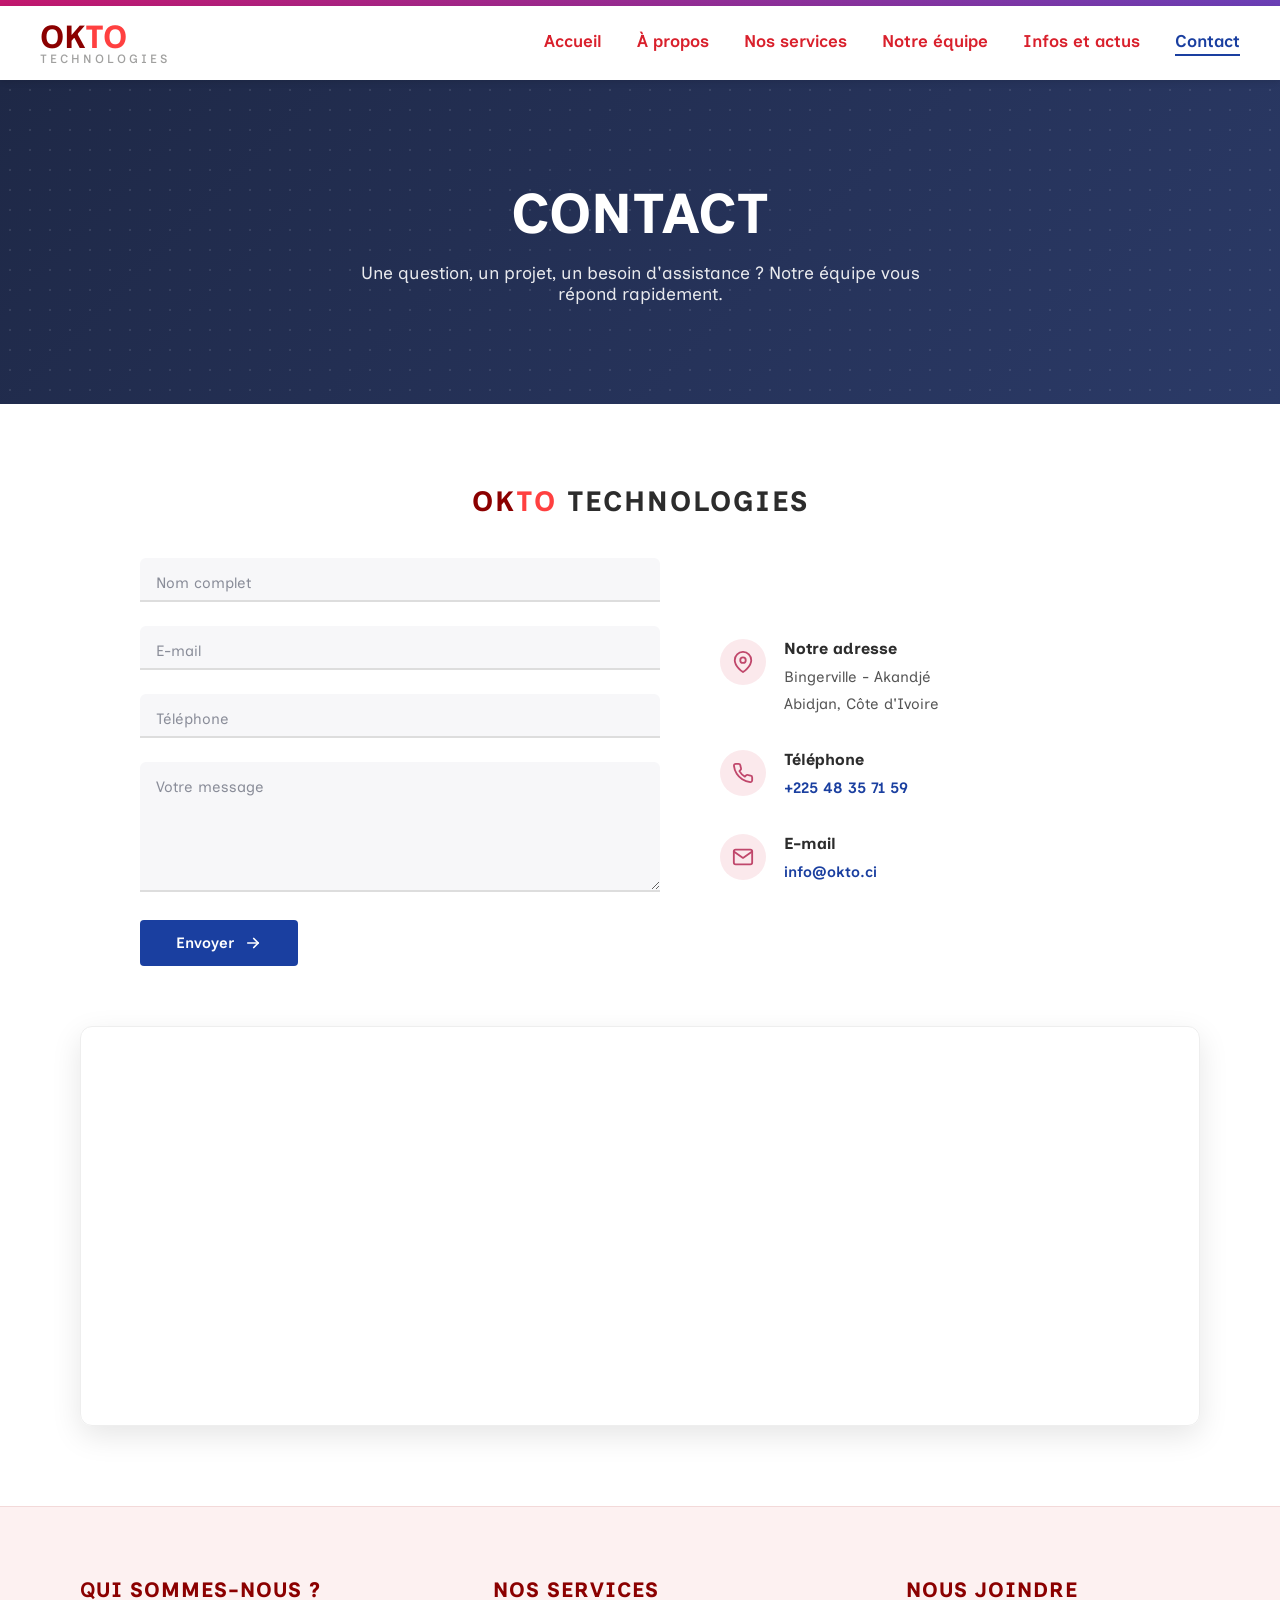
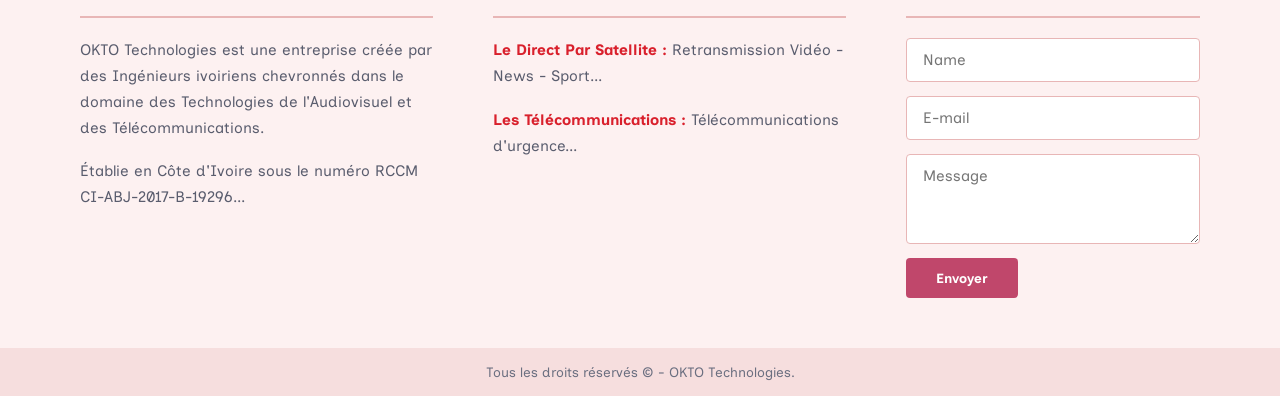
<file: contacts.html>
<!doctype html>
<html lang="fr">
  <head>
    <meta charset="UTF-8" />
    <meta name="viewport" content="width=device-width, initial-scale=1.0" />
    <link rel="stylesheet" href="assets/css/contact.css" />
    <link rel="shortcut icon" href="assets/icons/android-chrome-192x192.png" type="image/x-icon" />
    <title>Nous contacter - OKTO Technologies</title>
  </head>
  <body>
    <!-- Barre de navigation -->
    <div class="top-bar"></div>

    <header>
      <div class="logo">
        <span class="logo-ok">OK</span><span class="logo-to">TO</span>
        <small>TECHNOLOGIES</small>
      </div>
      <button class="burger" id="burger" aria-label="Ouvrir le menu" aria-expanded="false">
        <span></span>
        <span></span>
        <span></span>
      </button>
      <nav id="main-nav">
        <a href="index.html">Accueil</a>
        <a href="about.html">À propos</a>
        <a href="services.html">Nos services</a>
        <a href="team.html">Notre équipe</a>
        <a href="actu.html">Infos et actus</a>
        <a href="contacts.html" class="active">Contact</a>
      </nav>
    </header>

    <!-- Hero Section -->
    <section class="contact-hero">
      <h1>CONTACT</h1>
      <p>Une question, un projet, un besoin d'assistance ? Notre équipe vous répond rapidement.</p>
    </section>

    <section class="contact-content">
      <h2 class="contact-brand">
        <span class="logo-ok">OK</span><span class="logo-to">TO</span> TECHNOLOGIES
      </h2>
      
      <div class="contact-grid">
        <!-- Formulaire -->
        <form class="contact-form reveal">
          <div class="field">
            <input type="text" id="cf-name" placeholder=" " required />
            <label for="cf-name">Nom complet</label>
          </div>

          <div class="field">
            <input type="email" id="cf-email" placeholder=" " required />
            <label for="cf-email">E-mail</label>
          </div>

          <div class="field">
            <input type="tel" id="cf-phone" placeholder=" " />
            <label for="cf-phone">Téléphone</label>
          </div>

          <div class="field">
            <textarea id="cf-message" placeholder=" " required></textarea>
            <label for="cf-message">Votre message</label>
          </div>

          <button type="submit">
            <span>Envoyer</span>
            <svg width="18" height="18" viewBox="0 0 24 24" fill="none" stroke="currentColor" stroke-width="2.2" stroke-linecap="round" stroke-linejoin="round">
              <line x1="5" y1="12" x2="19" y2="12"></line>
              <polyline points="13 6 19 12 13 18"></polyline>
            </svg>
          </button>
        </form>

        <!-- Infos -->
        <div class="contact-info reveal">
          <div class="contact-info-block">
            <div class="info-icon">
              <svg width="22" height="22" viewBox="0 0 24 24" fill="none" stroke="currentColor" stroke-width="2" stroke-linecap="round" stroke-linejoin="round">
                <path d="M21 10c0 7-9 13-9 13s-9-6-9-13a9 9 0 1 1 18 0Z"></path>
                <circle cx="12" cy="10" r="3"></circle>
              </svg>
            </div>
            <div>
              <h3>Notre adresse</h3>
              <p>Bingerville - Akandjé<br />Abidjan, Côte d'Ivoire</p>
            </div>
          </div>

          <div class="contact-info-block">
            <div class="info-icon">
              <svg width="22" height="22" viewBox="0 0 24 24" fill="none" stroke="currentColor" stroke-width="2" stroke-linecap="round" stroke-linejoin="round">
                <path d="M22 16.92v3a2 2 0 0 1-2.18 2 19.79 19.79 0 0 1-8.63-3.07 19.5 19.5 0 0 1-6-6 19.79 19.79 0 0 1-3.07-8.67A2 2 0 0 1 4.11 2h3a2 2 0 0 1 2 1.72c.127.96.361 1.903.7 2.81a2 2 0 0 1-.45 2.11L8.09 9.91a16 16 0 0 0 6 6l1.27-1.27a2 2 0 0 1 2.11-.45c.907.339 1.85.573 2.81.7A2 2 0 0 1 22 16.92Z"></path>
              </svg>
            </div>
            <div>
              <h3>Téléphone</h3>
              <p><a href="tel:+22548357159">+225 48 35 71 59</a></p>
            </div>
          </div>

          <div class="contact-info-block">
            <div class="info-icon">
              <svg width="22" height="22" viewBox="0 0 24 24" fill="none" stroke="currentColor" stroke-width="2" stroke-linecap="round" stroke-linejoin="round">
                <path d="M4 4h16c1.1 0 2 .9 2 2v12c0 1.1-.9 2-2 2H4c-1.1 0-2-.9-2-2V6c0-1.1.9-2 2-2Z"></path>
                <polyline points="22,6 12,13 2,6"></polyline>
              </svg>
            </div>
            <div>
              <h3>E-mail</h3>
              <p><a href="mailto:info@okto.ci">info@okto.ci</a></p>
            </div>
          </div>
        </div>
      </div>

      <!-- Carte -->
      <div class="contact-map reveal">
        <iframe
          title="Localisation OKTO Technologies - Bingerville Akandjé"
          src="https://www.google.com/maps?q=Akandj%C3%A9,+Bingerville,+C%C3%B4te+d%27Ivoire&output=embed"
          width="100%"
          height="100%"
          style="border: 0"
          allowfullscreen=""
          loading="lazy"
          referrerpolicy="no-referrer-when-downgrade"
        ></iframe>
      </div>
    </section>

    <!-- Footer -->
    <section class="site-footer">
      <div class="footer-columns">
        <div class="footer-col">
          <h3 class="footer-title">Qui sommes-nous ?</h3>
          <p class="footer-text">OKTO Technologies est une entreprise créée par des Ingénieurs ivoiriens chevronnés dans le domaine des Technologies de l'Audiovisuel et des Télécommunications.</p>
          <p class="footer-text">Établie en Côte d'Ivoire sous le numéro RCCM CI-ABJ-2017-B-19296...</p>
        </div>
        <div class="footer-col">
          <h3 class="footer-title">Nos services</h3>
          <p class="footer-text"><strong>Le Direct Par Satellite :</strong> Retransmission Vidéo - News - Sport...</p>
          <p class="footer-text"><strong>Les Télécommunications :</strong> Télécommunications d'urgence...</p>
        </div>
        <div class="footer-col">
          <h3 class="footer-title">Nous joindre</h3>
          <form class="footer-form">
            <input type="text" name="name" placeholder="Name" class="footer-input" />
            <input type="email" name="email" placeholder="E-mail" class="footer-input" />
            <textarea name="message" placeholder="Message" class="footer-textarea"></textarea>
            <button type="submit" class="footer-submit">Envoyer</button>
          </form>
        </div>
      </div>
      <div class="footer-bottom">Tous les droits réservés &copy; <span id="footer-year"></span> - OKTO Technologies.</div>
    </section>

    <!-- Bouton retour en haut -->
    <button class="scroll-top" id="scrollTop" aria-label="Retour en haut">
      <svg xmlns="http://www.w3.org/2000/svg" width="20" height="20" viewBox="0 0 24 24" fill="none" stroke="currentColor" stroke-width="2.5" stroke-linecap="round" stroke-linejoin="round"><polyline points="18 15 12 9 6 15" /></svg>
    </button>

    <!-- Scripts -->
    <script>
      // --- Menu Burger ---
      const burger = document.getElementById('burger');
      const nav = document.getElementById('main-nav');
      burger.addEventListener('click', () => { nav.classList.toggle('is-open'); burger.classList.toggle('is-open'); });
      nav.querySelectorAll('a').forEach(link => { link.addEventListener('click', () => { nav.classList.remove('is-open'); burger.classList.remove('is-open'); }); });

      // --- Bouton Retour en haut ---
      const scrollTopBtn = document.getElementById('scrollTop');
      window.addEventListener('scroll', () => {
        if (window.pageYOffset > 300) { scrollTopBtn.classList.add('is-visible'); } else { scrollTopBtn.classList.remove('is-visible'); }
      });
      scrollTopBtn.addEventListener('click', () => { window.scrollTo({ top: 0, behavior: 'smooth' }); });

      // --- Effet Reveal ---
      document.addEventListener('DOMContentLoaded', () => {
        const reveals = document.querySelectorAll('.reveal');
        const observer = new IntersectionObserver((entries) => {
          entries.forEach(entry => {
            if (entry.isIntersecting) { entry.target.classList.add('is-visible'); observer.unobserve(entry.target); }
          });
        }, { threshold: 0.15 });
        reveals.forEach(el => observer.observe(el));
      });
    </script>
  </body>
</html>
</file>
<file: assets/css/contact.css>
@import url('https://fonts.googleapis.com/css2?family=Inclusive+Sans:ital,wght@0,300..700;1,300..700&display=swap');

* { margin: 0; padding: 0; box-sizing: border-box; font-family: 'Inclusive Sans', sans-serif; }
html { scroll-behavior: smooth; }

:root {
  --ok-red: #8B0000;
  --ok-red-light: #FF4040;
  --ok-blue: #1a3fa0;
  --ok-btn: #c0476b;
}

.top-bar { height: 6px; background: linear-gradient(to right, #c2186e, #6a3fb5); }

/* ===== HEADER ===== */
header { position: sticky; top: 0; z-index: 1000; display: flex; flex-wrap: wrap; align-items: center; justify-content: space-between; padding: 15px 40px; background: #fff; box-shadow: 0 2px 6px rgba(0,0,0,0.1); }
.logo { font-size: 32px; font-weight: 800; line-height: 1; }
.logo-ok { color: var(--ok-red); }
.logo-to { color: var(--ok-red-light); }
.logo small { display: block; font-size: 12px; color: #A0A09F; letter-spacing: 3px; font-weight: 500; }
nav { display: flex; gap: 35px; }
nav a { position: relative; text-decoration: none; font-weight: 600; font-size: 17px; color: #d9202c; padding-bottom: 5px; transition: color 0.3s ease; }
nav a::after { content: ''; position: absolute; width: 100%; height: 2px; bottom: 0; left: 0; background-color: var(--ok-blue); transform: scaleX(0); transform-origin: bottom left; transition: transform 0.3s ease-in-out; }
nav a:hover { color: var(--ok-blue); }
nav a:hover::after { transform: scaleX(1); }
nav a.active { color: var(--ok-blue); }
nav a.active::after { transform: scaleX(1); }

/* ===== BURGER ===== */
.burger { display: none; flex-direction: column; justify-content: center; gap: 5px; background: none; border: none; cursor: pointer; padding: 6px; margin-left: auto; }
.burger span { display: block; width: 24px; height: 2px; background: var(--ok-red); border-radius: 2px; transition: transform 0.3s, opacity 0.3s; }
.burger.is-open span:nth-child(1) { transform: translateY(7px) rotate(45deg); }
.burger.is-open span:nth-child(2) { opacity: 0; }
.burger.is-open span:nth-child(3) { transform: translateY(-7px) rotate(-45deg); }

/* ===== HERO CONTACT ===== */
.contact-hero { background: linear-gradient(135deg, #1e2846 0%, #2b3a67 100%); color: #fff; text-align: center; padding: 100px 20px; position: relative; overflow: hidden; }
.contact-hero::before { content: ""; position: absolute; inset: 0; background-image: radial-gradient(#ffffff 1px, transparent 1px); background-size: 20px 20px; opacity: 0.1; }
.contact-hero h1 { font-size: 3.5rem; font-weight: 800; margin-bottom: 15px; position: relative; }
.contact-hero p { font-size: 1.1rem; opacity: 0.9; max-width: 600px; margin: 0 auto; position: relative; }

/* ===== CONTENU ===== */
.contact-content { background: #fff; padding: 80px 40px; max-width: 1200px; margin: 0 auto; }
.contact-brand { font-size: 28px; font-weight: 800; letter-spacing: 2px; text-transform: uppercase; color: #2c2c2c; margin-bottom: 40px; text-align: center; }

.contact-grid { display: flex; gap: 60px; align-items: center; justify-content: center; flex-wrap: wrap; max-width: 1000px; margin: 0 auto 60px; }

/* Formulaire */
.contact-form { display: flex; flex-direction: column; gap: 24px; flex: 1 1 400px; min-width: 300px; }
.field { position: relative; }
.contact-form input, .contact-form textarea { width: 100%; padding: 16px 16px 8px; border: none; border-bottom: 2px solid #ddd; font-size: 15px; color: #222; outline: none; background: #f7f7f9; border-radius: 6px 6px 0 0; transition: border-color 0.25s, background 0.25s; font-family: inherit; }
.contact-form textarea { height: 130px; resize: vertical; }
.contact-form label { position: absolute; left: 16px; top: 16px; font-size: 15px; color: #8a8d99; pointer-events: none; transition: all 0.2s ease; }
.contact-form input:focus, .contact-form textarea:focus { border-color: var(--ok-btn); background: #fbf2f4; }
.contact-form input:focus + label, .contact-form textarea:focus + label, .contact-form input:not(:placeholder-shown) + label, .contact-form textarea:not(:placeholder-shown) + label { top: 4px; font-size: 11px; font-weight: 700; letter-spacing: 0.5px; text-transform: uppercase; color: var(--ok-btn); }

.contact-form button { align-self: flex-start; display: inline-flex; align-items: center; gap: 10px; padding: 14px 36px; background: var(--ok-blue); color: #fff; border: none; border-radius: 4px; font-size: 15px; font-weight: 600; cursor: pointer; transition: background 0.25s, transform 0.2s, box-shadow 0.25s; }
.contact-form button svg { transition: transform 0.25s ease; }
.contact-form button:hover { background: #152e7a; transform: translateY(-2px); box-shadow: 0 8px 18px rgba(26, 63, 160, 0.25); }
.contact-form button:hover svg { transform: translateX(4px); }

/* Infos */
.contact-info { display: flex; flex-direction: column; gap: 32px; flex: 1 1 300px; min-width: 250px; }
.contact-info-block { display: flex; align-items: flex-start; gap: 18px; }
.info-icon { flex-shrink: 0; width: 46px; height: 46px; border-radius: 50%; background: #fbe9ec; color: var(--ok-btn); display: flex; align-items: center; justify-content: center; transition: background 0.25s, transform 0.25s; }
.contact-info-block:hover .info-icon { background: var(--ok-btn); color: #fff; transform: scale(1.08); }
.contact-info-block h3 { font-size: 16px; font-weight: 700; color: #2c2c2c; margin-bottom: 6px; }
.contact-info-block p { font-size: 15px; line-height: 1.8; color: #555; }
.contact-info-block p a { color: var(--ok-blue); text-decoration: none; font-weight: 600; }
.contact-info-block p a:hover { text-decoration: underline; }

/* Carte */
.contact-map { width: 100%; height: 400px; border-radius: 12px; overflow: hidden; box-shadow: 0 10px 30px rgba(0,0,0,0.1); border: 1px solid #eee; }

/* ===== FOOTER ===== */
.site-footer { background: #fdf1f1; color: #2b2d3a; margin-top: 0; border-top: 1px solid #f3d9d9; }
.footer-columns { max-width: 1200px; margin: 0 auto; padding: 70px 40px 50px; display: grid; grid-template-columns: 1.2fr 1.2fr 1fr; gap: 60px; }
.footer-title { font-size: 1.3rem; font-weight: 800; letter-spacing: 1px; text-transform: uppercase; color: var(--ok-red); padding-bottom: 14px; margin-bottom: 20px; border-bottom: 2px solid #e8b6b6; }
.footer-text { font-size: 0.95rem; line-height: 1.7; color: #5a5d6e; margin-bottom: 18px; }
.footer-text strong { color: #d9202c; }
.footer-form { display: flex; flex-direction: column; gap: 14px; }
.footer-input, .footer-textarea { width: 100%; padding: 12px 16px; background: #fff; border: 1px solid #e8b6b6; border-radius: 4px; font-size: 0.95rem; }
.footer-textarea { resize: vertical; min-height: 90px; }
.footer-submit { align-self: flex-start; background: var(--ok-btn); color: #fff; border: none; font-weight: 700; padding: 12px 30px; border-radius: 4px; cursor: pointer; transition: background 0.2s; }
.footer-submit:hover { background: #ab3a56; }
.footer-bottom { background: #f6dede; text-align: center; padding: 16px; font-size: 0.85rem; color: #6b6f80; }

/* ===== BOUTON RETOUR EN HAUT ===== */
.scroll-top { position: fixed; bottom: 32px; right: 32px; width: 48px; height: 48px; border-radius: 50%; background: var(--ok-red); color: #fff; border: none; cursor: pointer; display: flex; align-items: center; justify-content: center; box-shadow: 0 4px 14px rgba(0,0,0,0.2); opacity: 0; visibility: hidden; transform: translateY(12px); transition: all 0.3s ease; z-index: 999; }
.scroll-top.is-visible { opacity: 1; visibility: visible; transform: translateY(0); }
.scroll-top:hover { background: #e11414; }

/* ===== EFFET REVEAL ===== */
.reveal { opacity: 0; transform: translateY(40px); transition: opacity 0.8s ease-out, transform 0.8s ease-out; }
.reveal.is-visible { opacity: 1; transform: translateY(0); }

/* =========================================
   RESPONSIVE
========================================= */
@media (max-width: 1024px) {
  header { padding: 16px 20px; }
  .burger { display: flex; }
  nav { display: none; flex-direction: column; gap: 0; width: 100%; border-top: 1px solid #f3d9d9; margin-top: 8px; }
  nav.is-open { display: flex; }
  nav a { font-size: 16px; padding: 14px 4px; border-bottom: 1px solid #f3d9d9; }
  nav a::after { display: none; }
  nav a:last-child { border-bottom: none; }
  .footer-columns { grid-template-columns: 1fr; gap: 36px; padding: 50px 20px 40px; }
}

@media (max-width: 600px) {
  .contact-hero h1 { font-size: 2.5rem; }
  .contact-content { padding: 50px 20px; }
  .contact-map { height: 300px; }
}
</file>
